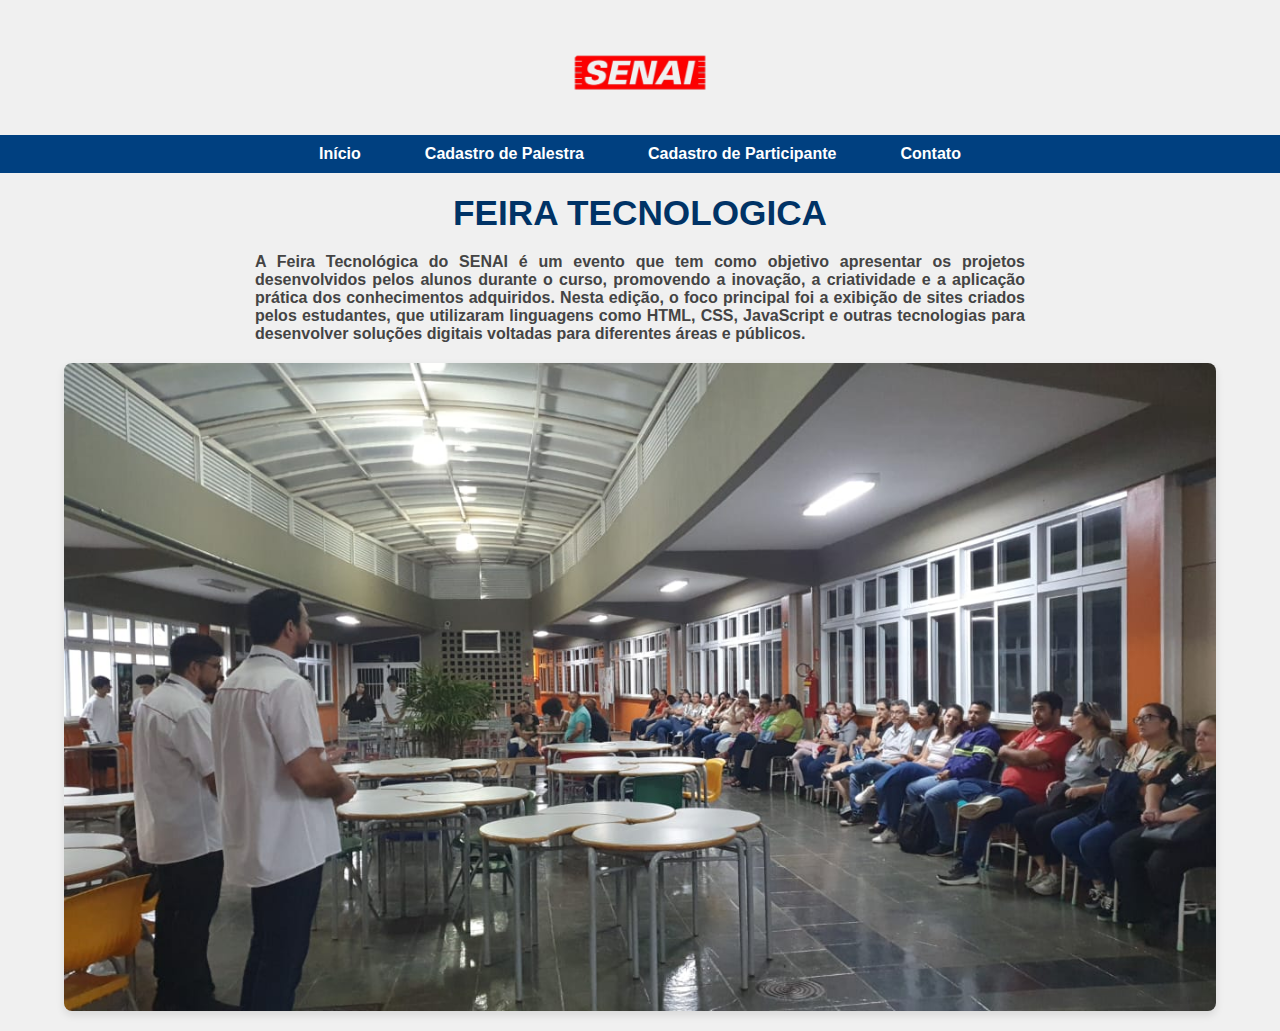
<file: index.html>
<!DOCTYPE html>
<html lang="en">
<head>
    <meta charset="UTF-8">
    <meta name="viewport" content="width= , initial-scale=1.0">
    <title>Document</title>
    <link rel="stylesheet" href="stilo.css">
</head>
<body>

    <div>
        
        <header>
            <img src="/losenai.png" alt="Logo da Feira Tecnológica" class="logo">
           
 
        <nav>
          <ul>
            <li><a href="index.html">Início</a></li>
            <li><a href="cadastropa.html">Cadastro de Palestra</a></li>
            <li><a href="cadasparti.html">Cadastro de Participante</a></li>
            <li><a href="contato.html">Contato</a></li>
          </ul>
        </nav>

              <h1>FEIRA TECNOLOGICA</h1>
              <h2>A Feira Tecnológica do SENAI é um evento que tem como objetivo apresentar os projetos desenvolvidos pelos alunos durante o curso, promovendo a inovação, a criatividade e a aplicação prática dos conhecimentos adquiridos. Nesta edição, o foco principal foi a exibição de sites criados pelos estudantes, que utilizaram linguagens como HTML, CSS, JavaScript e outras tecnologias para desenvolver soluções digitais voltadas para diferentes áreas e públicos.</h2>

            <img src="WhatsApp Image 2025-05-27 at 18.12.32.jpeg" alt="">
               
    

        </header>
        </section>
   
    </div>

</body>
</html>
</file>
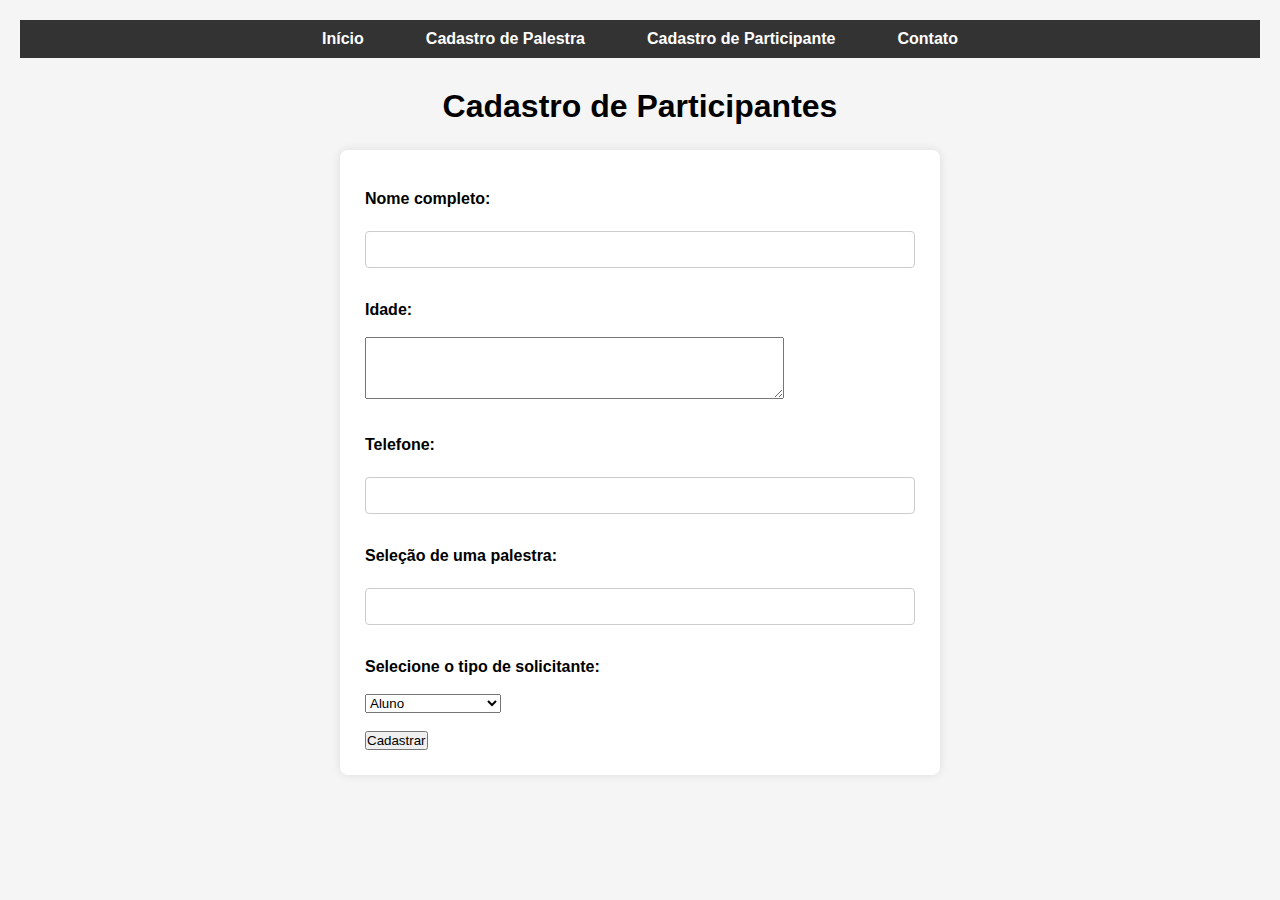
<file: cadasparti.html>
<!DOCTYPE html>
<html lang="en">
<head>
    <meta charset="UTF-8">
    <meta name="viewport" content="width=device-width, initial-scale=1.0">
    <title>Document</title>
    <link rel="stylesheet" href="estylo.css">

    <script>
        function mostrarCampo() {
          var tipo = document.getElementById("tipo").value;
          var campoRM = document.getElementById("campo-rm");
          var campoCPF = document.getElementById("campo-cpf");
    
          // Esconde os dois campos primeiro
          campoRM.style.display = "none";
          campoCPF.style.display = "none";
    
          // Mostra o campo de acordo com a escolha
          if (tipo === "aluno") {
            campoRM.style.display = "block";
          } else if (tipo === "responsavel") {
            campoCPF.style.display = "block";
          }
        }
    </script>
</head>
<body>

    <section>
        <header>
        <nav>
          <ul>
            <li><a href="index.html">Início</a></li>
            <li><a href="cadastropa.html">Cadastro de Palestra</a></li>
            <li><a href="cadasparti.html">Cadastro de Participante</a></li>
            <li><a href="contato.html">Contato</a></li>
          </ul>
        </nav>
      
            <h1>Cadastro de Participantes</h1>

            <form action="#" method="post">
              
              <label for="nomeparticipante">Nome completo:</label><br>
              <input type="text" id="nomePalestra" name="nomePalestra" required><br><br>
              
              <label for="idade">Idade:</label><br>
              <textarea id="number" name="numero" rows="4" cols="50" required></textarea><br><br>
              
              <label for="telefone">Telefone:</label><br>
              <input type="tel" id="palestrante" name="telefone" required><br><br>
              
              <label for="seleção">Seleção de uma palestra:</label><br>
              <input type="text" id="palestrante" name="seleção" required><br><br>

              <label for="tipo">Selecione o tipo de solicitante:</label><br>
              <select id="tipo" name="tipo" onchange="mostrarCampo()" required>
                <option value="aluno">Aluno</option>
                <option value="responsavel">Pai ou responsável</option>
              </select><br><br>
          
              <div id="campo-rm" style="display: none;">
                <label for="rm">RM do Aluno:</label><br>
                <input type="text" id="rm" name="rm"><br><br>
              </div>
          
              <div id="campo-cpf" style="display: none;">
                <label for="cpf">CPF do Responsável:</label><br>
                <input type="text" id="cpf" name="cpf"><br><br>
              </div>
              
              
              <input type="submit" value="Cadastrar">
            
            </form>


        </header>
    </section>
    
</body>
</html>
</file>
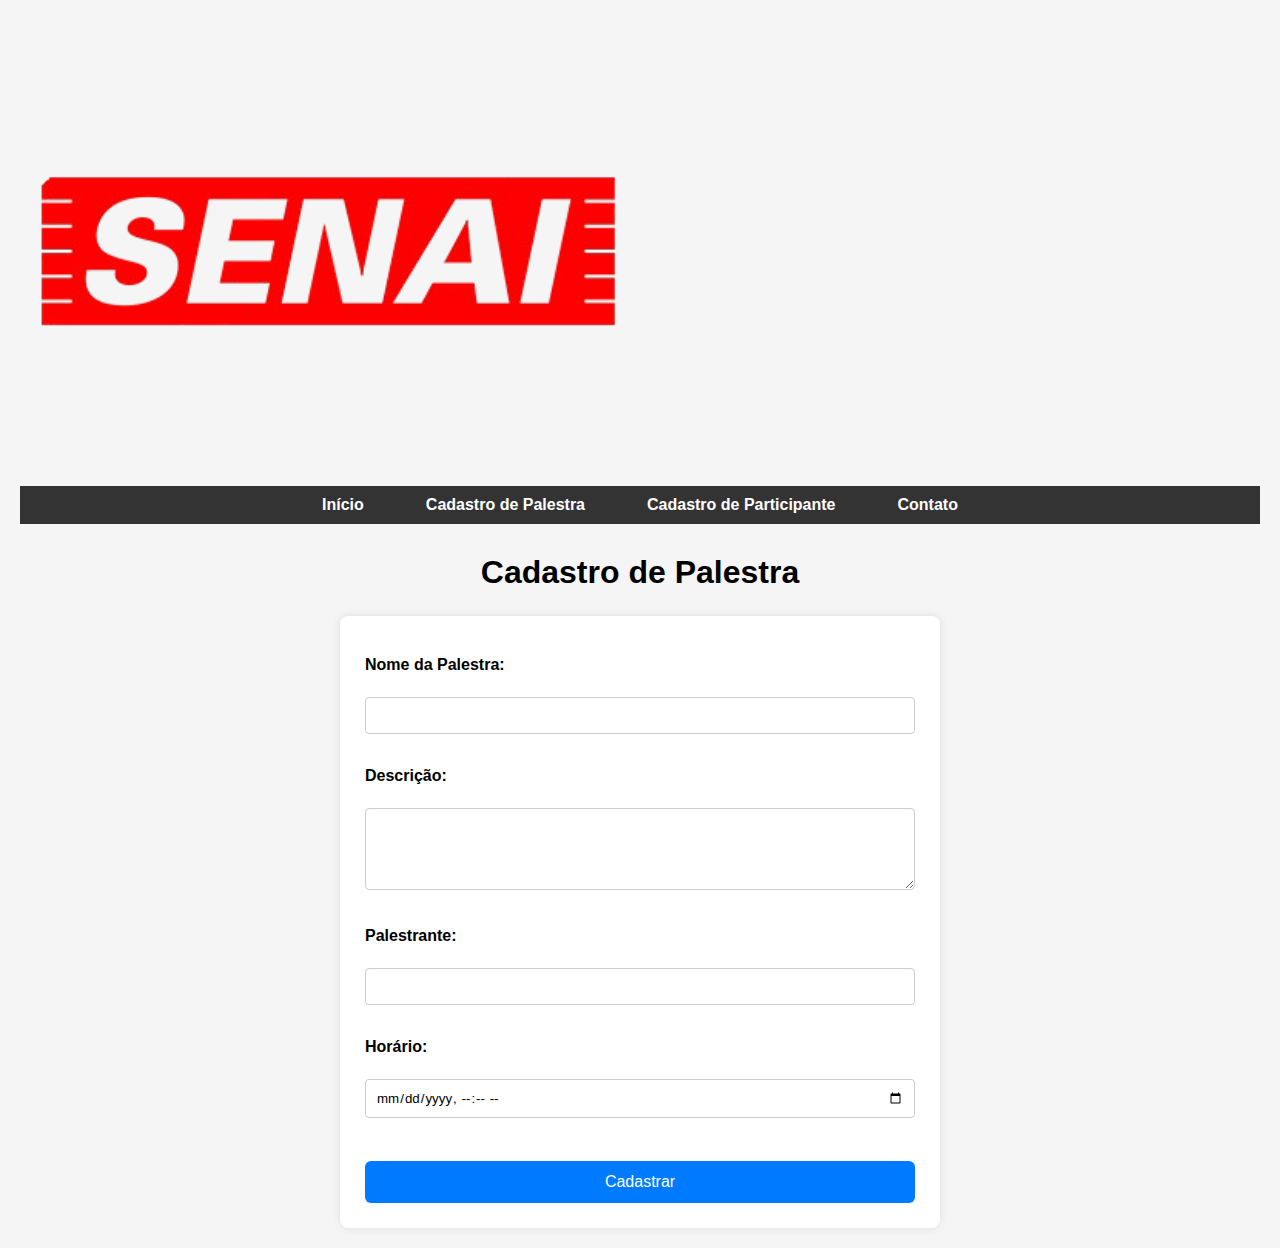
<file: cadastropa.html>
<!DOCTYPE html>
<html lang="en">
<head>
    <meta charset="UTF-8">
    <meta name="viewport" content="width=device-width, initial-scale=1.0">
    <title>Document</title>
    <link rel="stylesheet" href="estilo.css">
</head>
<body>

        <header>
        <img src="/losenai.png" alt="Logo da Feira Tecnológica" class="logo">
        <nav>
          <ul>
            <li><a href="index.html">Início</a></li>
            <li><a href="cadastropa.html">Cadastro de Palestra</a></li>
            <li><a href="cadasparti.html">Cadastro de Participante</a></li>
            <li><a href="contato.html">Contato</a></li>
          </ul>
        </nav>
      </header>
            <h1>Cadastro de Palestra</h1>

            <form action="cadastro.php" method="post">
              
              <label for="nomePalestra">Nome da Palestra:</label><br>
              <input type="text" id="nomePalestra" name="nomePalestra" required><br><br>
              
              <label for="descricao">Descrição:</label><br>
              <textarea id="descricao" name="descricao" rows="4" cols="30" required></textarea><br><br>
              
              <label for="palestrante">Palestrante:</label><br>
              <input type="text" id="palestrante" name="palestrante" required><br><br>
              
              <label for="horario">Horário:</label><br>
              <input type="datetime-local" id="horario" name="horario" required><br><br>
              
              <input type="submit" value="Cadastrar">
            
            </form>
          
</body>
    
</body>
</html>
</file>
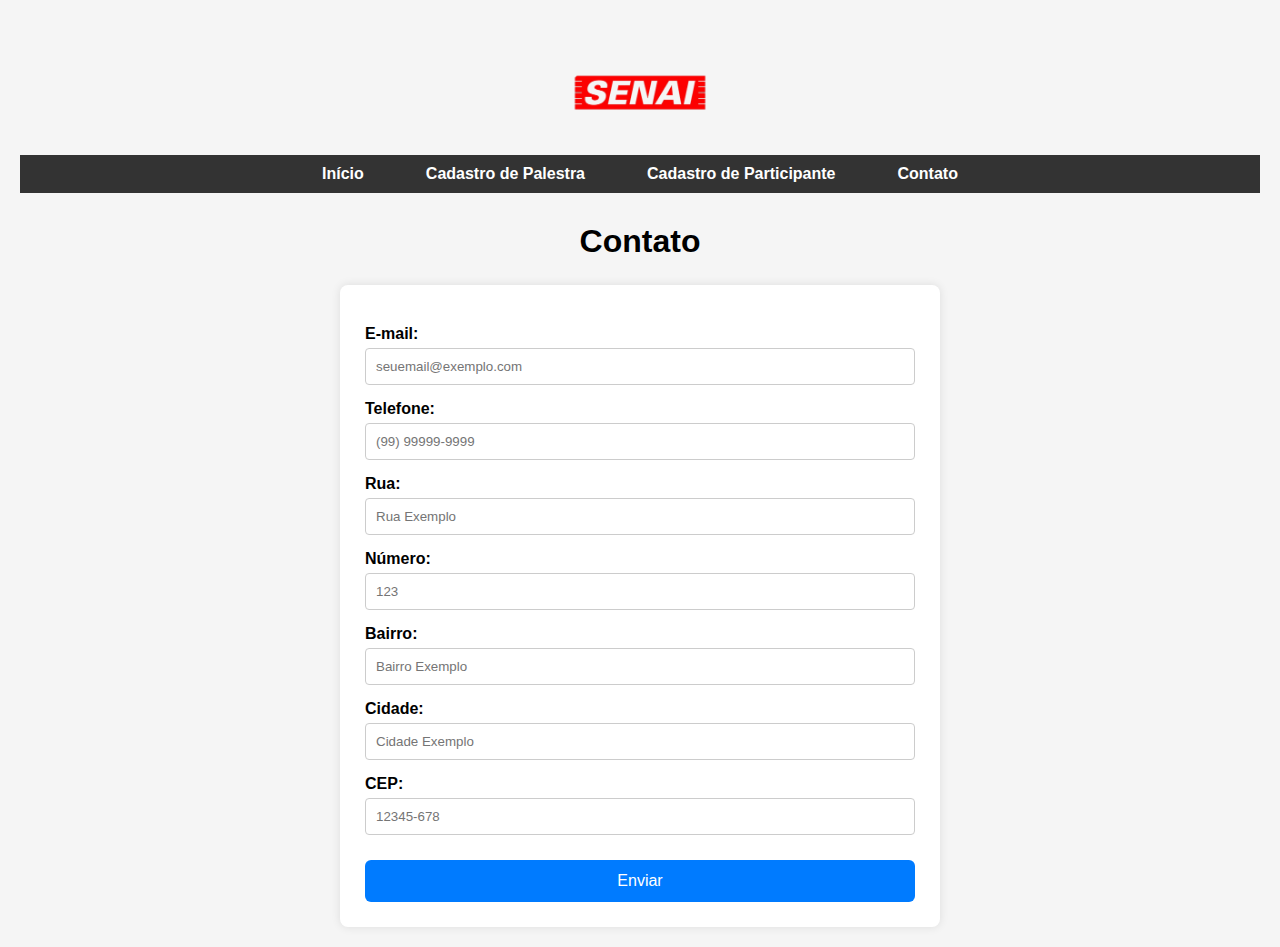
<file: contato.html>
<!DOCTYPE html>
<html lang="en">
<head>
    <meta charset="UTF-8">
    <meta name="viewport" content="width=device-width, initial-scale=1.0">
    <title>Document</title>
    <link rel="stylesheet" href="style.css">
</head>
<body>

    <header>
      <img src="/losenai.png" alt="Logo da Feira Tecnológica" class="logo">
        <nav>
          <ul>
            <li><a href="index.html">Início</a></li>
            <li><a href="cadastropa.html">Cadastro de Palestra</a></li>
            <li><a href="cadasparti.html">Cadastro de Participante</a></li>
            <li><a href="contato.html">Contato</a></li>
          </ul>
        </nav>
      </header>
    

      <main>
        <h1>Contato</h1>
    
        <form action="#" method="post">
          <label for="email">E-mail:</label>
          <input type="email" id="email" name="email" required placeholder="seuemail@exemplo.com" />
    
          <label for="telefone">Telefone:</label>
          <input type="tel" id="telefone" name="telefone" required placeholder="(99) 99999-9999" />
    
          <label for="rua">Rua:</label>
          <input type="text" id="rua" name="rua" required placeholder="Rua Exemplo" />
    
          <label for="numero">Número:</label>
          <input type="text" id="numero" name="numero" required placeholder="123" />
    
          <label for="bairro">Bairro:</label>
          <input type="text" id="bairro" name="bairro" required placeholder="Bairro Exemplo" />
    
          <label for="cidade">Cidade:</label>
          <input type="text" id="cidade" name="cidade" required placeholder="Cidade Exemplo" />
    
          <label for="cep">CEP:</label>
          <input type="text" id="cep" name="cep" required placeholder="12345-678" />
    
          <button type="submit">Enviar</button>
        </form>
      </main>
</body>
</html>
</file>
<file: stilo.css>
* {
    margin: 0;
    padding: 0;
    box-sizing: border-box;
}

body {
    font-family: Arial, sans-serif;
    background-color: #f0f0f0;
}

/* Logo centralizada */
.logo {
    display: block;
    margin: 20px auto 10px auto;
    max-width: 140px;
    height: auto;
}

/* Navegação no topo */
nav {
    background-color: #004080;
    padding: 10px 0;
}

nav ul {
    display: flex;
    justify-content: center;
    list-style: none;
}

nav ul li {
    margin: 0 20px;
}

nav ul li a {
    text-decoration: none;
    color: white;
    font-weight: bold;
    font-size: 16px;
    padding: 8px 12px;
    border-radius: 4px;
    transition: background-color 0.3s;
}

nav ul li a:hover {
    background-color: #0066cc;
}

/* Títulos */
h1 {
    text-align: center;
    color: #003366;
    margin-top: 20px;
    font-size: 2.2rem;
}

h2 {
    text-align: justify;
    max-width: 800px;
    margin: 20px auto;
    font-size: 1rem;
    padding: 0 15px;
    color: #444;
}

/* Imagem final */
header img:last-of-type {
    display: block;
    max-width: 90%;
    margin: 20px auto;
    border-radius: 8px;
    box-shadow: 0 4px 8px rgba(0,0,0,0.1);
}
</file>
<file: estylo.css>
* {
    margin: 0;
    padding: 0;
    box-sizing: border-box;
  }

  body {
    font-family: Arial, sans-serif;
    background-color: #f5f5f5;
    padding: 20px;
  }

  
  nav {
    background-color: #333;
    padding: 10px 0;
    margin-bottom: 30px;
  }

  nav ul {
    list-style: none;
    display: flex;
    justify-content: center;
    gap: 30px;
  }

  nav ul li a {
    color: white;
    text-decoration: none;
    font-weight: bold;
    padding: 8px 16px;
    transition: background-color 0.3s;
  }

  nav ul li a:hover {
    background-color: #555;
    border-radius: 4px;
  }

  /* Estilo do título */
  h1 {
    text-align: center;
    margin-bottom: 25px;
  }

  /* Estilo do formulário */
  form {
    max-width: 600px;
    margin: 0 auto;
    background-color: white;
    padding: 25px;
    border-radius: 8px;
    box-shadow: 0 0 10px rgba(0,0,0,0.1);
  }

  label {
    display: block;
    margin-top: 15px;
    font-weight: bold;
  }

  input[type="text"],
  input[type="email"],
  input[type="tel"] {
    width: 100%;
    padding: 10px;
    margin-top: 5px;
    border: 1px solid #ccc;
    border-radius: 4px;
  }

  button {
    margin-top: 25px;
    padding: 12px;
    width: 100%;
    background-color: #007bff;
    color: white;
    font-size: 16px;
    border: none;
    border-radius: 6px;
    cursor: pointer;
  }

  button:hover {
    background-color: #0056b3;
  }
</file>
<file: estilo.css>
* {
    margin: 0;
    padding: 0;
    box-sizing: border-box;
  }

  body {
    font-family: Arial, sans-serif;
    background-color: #f5f5f5;
    padding: 20px;
  }

  /* Estilo da navegação */
  nav {
    background-color: #333;
    padding: 10px 0;
    margin-bottom: 30px;
  }

  nav ul {
    list-style: none;
    display: flex;
    justify-content: center;
    gap: 30px;
  }

  nav ul li a {
    color: white;
    text-decoration: none;
    font-weight: bold;
    padding: 8px 16px;
    transition: background-color 0.3s;
  }

  nav ul li a:hover {
    background-color: #555;
    border-radius: 4px;
  }

  /* Estilo do título */
  h1 {
    text-align: center;
    margin-bottom: 25px;
  }

  /* Estilo do formulário */
  form {
    max-width: 600px;
    margin: 0 auto;
    background-color: white;
    padding: 25px;
    border-radius: 8px;
    box-shadow: 0 0 10px rgba(0,0,0,0.1);
  }

  label {
    display: block;
    margin-top: 15px;
    font-weight: bold;
  }

  input[type="text"],
  input[type="datetime-local"],
  textarea {
    width: 100%;
    padding: 10px;
    margin-top: 5px;
    border: 1px solid #ccc;
    border-radius: 4px;
    font-family: inherit;
  }

  textarea {
    resize: vertical;
  }

  input[type="submit"] {
    margin-top: 25px;
    padding: 12px;
    width: 100%;
    background-color: #007bff;
    color: white;
    font-size: 16px;
    border: none;
    border-radius: 6px;
    cursor: pointer;
  }

  input[type="submit"]:hover {
    background-color: #0056b3;
  }
</file>
<file: style.css>
/* Reset e base */
  * {
    margin: 0;
    padding: 0;
    box-sizing: border-box;
  }

  body {
    font-family: Arial, sans-serif;
    background-color: #f5f5f5;
    padding: 20px;
  }

  .logo{
    display: block;
    margin: 20px auto 10px auto;
    max-width: 140px;
    height: auto;
}
  

  
  nav {
    background-color: #333;
    padding: 10px 0;
    margin-bottom: 30px;
  }

  nav ul {
    list-style: none;
    display: flex;
    justify-content: center;
    gap: 30px;
  }

  nav ul li a {
    color: white;
    text-decoration: none;
    font-weight: bold;
    padding: 8px 16px;
    transition: background-color 0.3s;
  }

  nav ul li a:hover {
    background-color: #555;
    border-radius: 4px;
  }

  /* Estilo do título */
  h1 {
    text-align: center;
    margin-bottom: 25px;
  }

  /* Estilo do formulário */
  form {
    max-width: 600px;
    margin: 0 auto;
    background-color: white;
    padding: 25px;
    border-radius: 8px;
    box-shadow: 0 0 10px rgba(0,0,0,0.1);
  }

  label {
    display: block;
    margin-top: 15px;
    font-weight: bold;
  }

  input[type="text"],
  input[type="email"],
  input[type="tel"] {
    width: 100%;
    padding: 10px;
    margin-top: 5px;
    border: 1px solid #ccc;
    border-radius: 4px;
  }

  button {
    margin-top: 25px;
    padding: 12px;
    width: 100%;
    background-color: #007bff;
    color: white;
    font-size: 16px;
    border: none;
    border-radius: 6px;
    cursor: pointer;
  }

  button:hover {
    background-color: #0056b3;
  }
</file>
